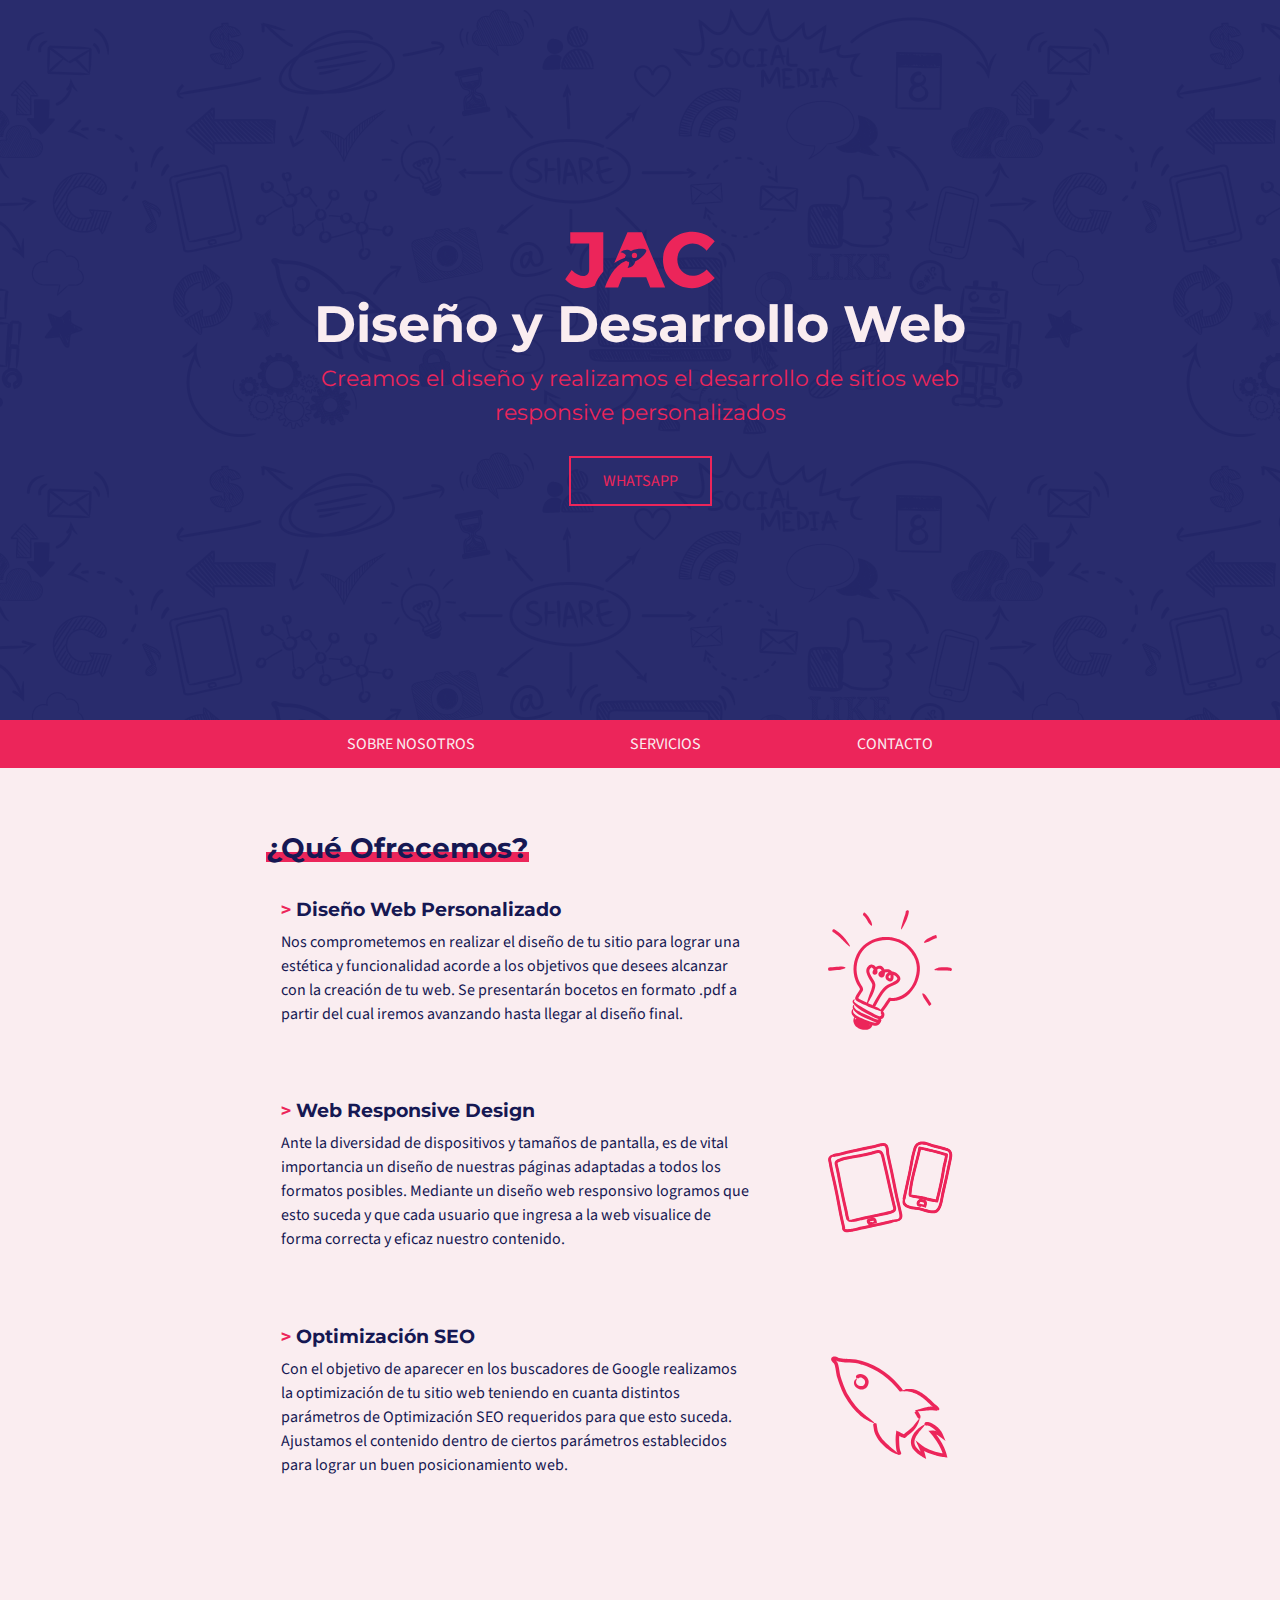
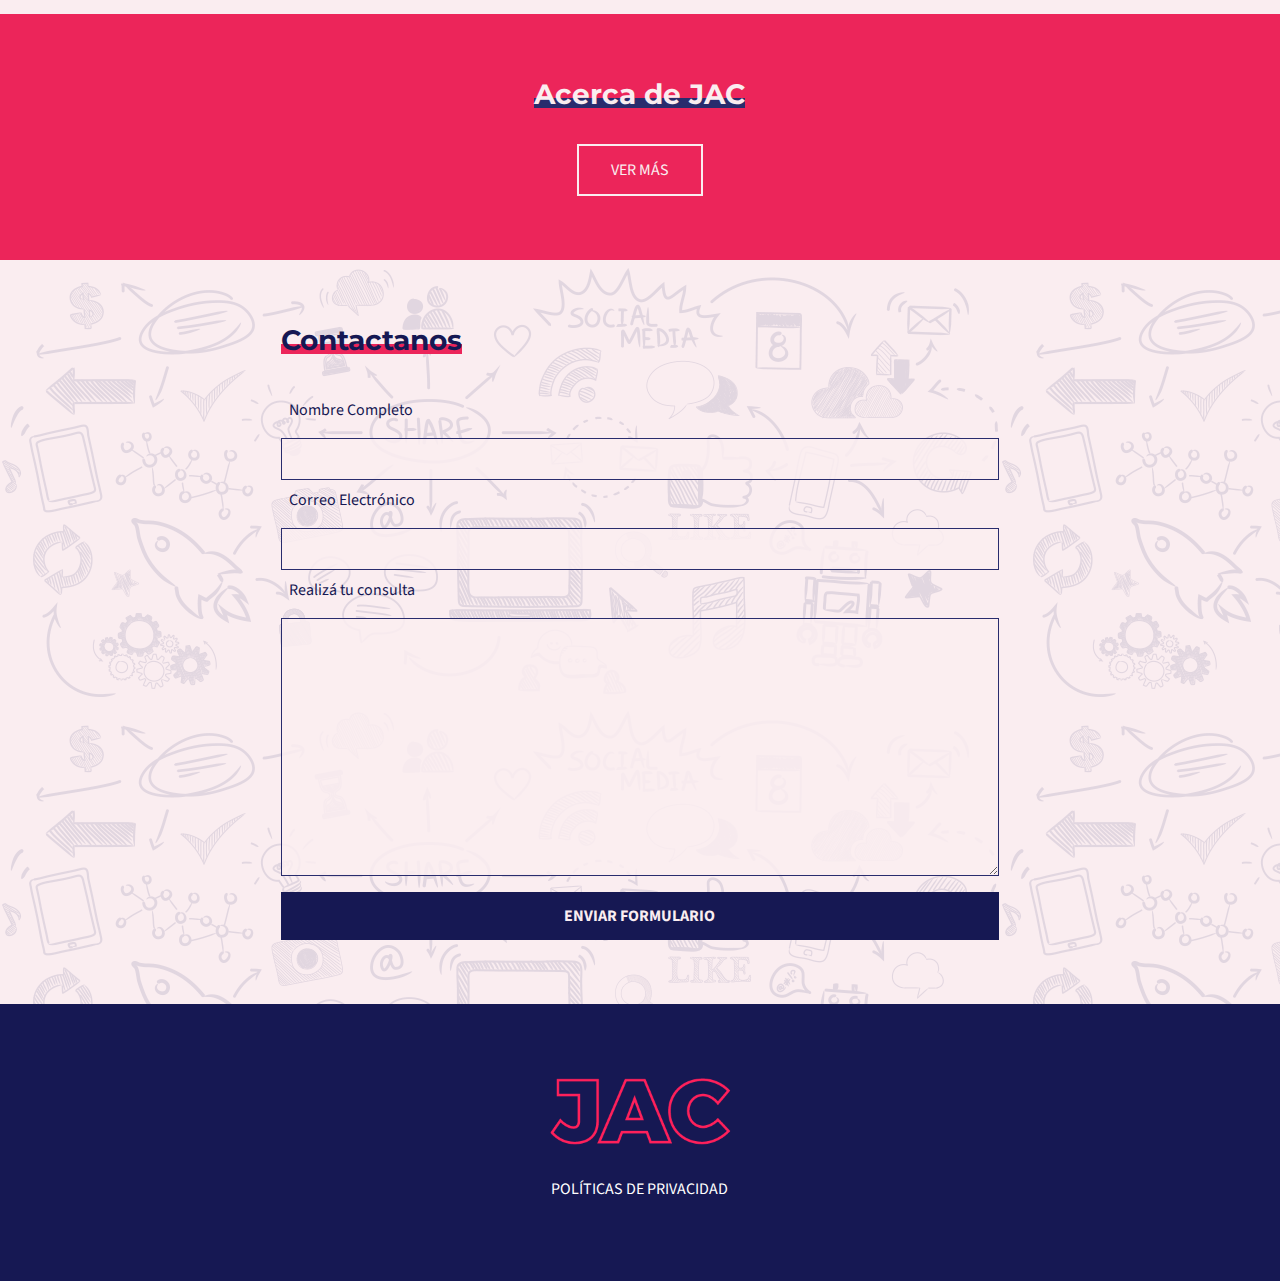
<file: index.html>
<!DOCTYPE html>
<html lang="es">
<head>
    <meta charset="UTF-8">
    <meta http-equiv="X-UA-Compatible" content="IE=edge">
    <meta name="viewport" content="width=h, initial-scale=1.0">
    <meta name="description" content="Diseño y Desarrollo Web">
    <meta name="keywords" content="WEB, DISEÑO, DISENO, DESARROLLO, SEO, RESPONSIVE, GRÁFICO, JAC, CRECIMIENTO">

    <!-- Open graph -->    
    <meta property="og:title" content="JAC Diseño y Web">
    <meta property="og:site_name" content="JAC Diseño y Web">
    <meta property="og:url" content="">
    <meta property="og:description" content="Diseño y Desarrollo de Sitios Web Responsive personalizados y con Optimización SEO.">
    <meta property="og:type" content="website">
    <meta property="og:image" content="https://jacdiseno.com/images/jac-logo-rojo.svg">
    <meta property="og:image:width" content="200px">
    <title>JAC Diseño y Web</title>

    <!-- Fuentes -->
    <link rel="preconnect" href="https://fonts.googleapis.com">
    <link rel="preconnect" href="https://fonts.gstatic.com" crossorigin>
    <link href="https://fonts.googleapis.com/css2?family=Montserrat:wght@300;400;700&family=Source+Sans+Pro&display=swap" rel="stylesheet">

    <!-- Bootstrap CSS -->
    <link rel="stylesheet" href="https://maxcdn.bootstrapcdn.com/bootstrap/4.0.0/css/bootstrap.min.css" integrity="sha384-Gn5384xqQ1aoWXA+058RXPxPg6fy4IWvTNh0E263XmFcJlSAwiGgFAW/dAiS6JXm" crossorigin="anonymous">

    <!-- Link de Estilos -->
    <link rel="stylesheet" href="css/main.css" type="text/css">

    <!-- Favicon -->
    <link rel="shortcut icon" type="image/x-icon" href="favicon-jacweb.png">

    <!-- Siempre poner link de estilos al final (porque se aplican en cascada) -->
</head>
<body>

    <!-- Bloque Header -->

    <header class="header">
        <div class="container header__content">
            <a class="header__logo" href="index.html"><img src="img/jacweb-logo.svg" alt="Logo JAC"></a>
            <h1 class="header__title">Diseño y Desarrollo Web</h1>
            <h2 class="header__subtitle">Creamos el diseño y realizamos el desarrollo de sitios web responsive personalizados</h2>
            <a class="header__button" href="https://api.whatsapp.com/send?phone=+5492284560435&text=Hola!%20Cuál%20es%20tu%20consulta?">WhatsApp</a>
        </div>    
    </header>
    <nav class="navbar">  
        <ul class="container navbar__list">
            <li class="navbar__item"><a href="nosotros.html">Sobre Nosotros</a></li>
            <li class="navbar__item"><a href="servicios.html">Servicios</a></li>
            <li class="navbar__item"><a href="contacto.html">Contacto</a></li>
        </ul>        
    </nav>

    <!-- Bloque Servicios -->

    <main class="servicios">
        <div class="container servicios__bloque">
            <div class="row justify-content-center justify-content-md-start">
                <h2 class="linea-fucsia">¿Qué Ofrecemos?</h2>
            </div>           
            <div class="servicios__content row">               
                    <div class="col-12 col-md-8 text-center text-md-left">
                        <h4><span class="fucsia">></span> Diseño Web Personalizado</h4>
                        <p>Nos comprometemos en realizar el diseño de tu sitio para lograr una estética y funcionalidad acorde a los objetivos que desees alcanzar con la creación de tu web. Se presentarán bocetos en formato .pdf a partir del cual iremos avanzando hasta llegar al diseño final.</p>
                    </div>
                    <div class="servicios__icon col-12 col-md-4">
                        <img class="icono-ejemplo" src="img/icono-diseno-personalizado.svg" alt="Ícono diseño web personalizado">
                    </div>                                                
            </div>
            <div class="servicios__content row">
                    <div class="col-12 col-md-8 text-center text-md-left">
                        <h4><span class="fucsia">></span> Web Responsive Design</h4>
                        <p>Ante la diversidad de dispositivos y tamaños de pantalla, es de vital importancia un diseño de nuestras páginas adaptadas a todos los formatos posibles. Mediante un diseño web responsivo logramos que esto suceda y que cada usuario que ingresa a la web visualice  de forma correcta y eficaz nuestro contenido.</p>
                    </div>
                    <div class="servicios__icon col-12 col-md-4">
                        <img class="icono-ejemplo" src="img/icono-diseno-responsive.svg" alt="Ícono diseño responsive">
                    </div>                                
            </div>
            <div class="servicios__content row">
                    <div class="col-12 col-md-8 text-center text-md-left">
                        <h4><span class="fucsia">></span> Optimización SEO</h4>
                        <p>Con el objetivo de aparecer en los buscadores de Google realizamos la optimización de tu sitio web teniendo en cuanta distintos parámetros de Optimización SEO requeridos para que esto suceda. Ajustamos el contenido dentro de ciertos parámetros establecidos para lograr un buen posicionamiento web.</p>
                    </div>
                    <div class="servicios__icon col-12 col-md-4">
                        <img class="icono-ejemplo" src="img/icono-optimizacion-seo.svg" alt="Ícono optimización seo">
                    </div>                                
            </div>
        </div>        
    </main>

    <!-- Bloque Ver Más -->

    <section class="mas">
        <div class="mas__content container">
            <h2 class="linea-azul">Acerca de JAC</h2>
            <a href="nosotros.html">Ver Más</a>
        </div>
    </section>
    
    <!-- Bloque Contacto -->
    
    <section class="contacto">
        <div class="contacto__content container">
            <h2 class="linea-fucsia">Contactanos</h2>
            <form class="contacto__form" action="">    
                    <label for="nombre_apellido">Nombre Completo</label>
                    <input type="text" name="nombre_apellido">
                    <!-- atributo for de etiqueta label debe ser igual al name o id -->
                    <label for="correo">Correo Electrónico</label>
                    <input type="email" name="correo">
                    <label for="mensaje">Realizá tu consulta</label>
                    <textarea name="mensaje" id="mensaje" cols="35" rows="10"></textarea>
                    <input class="contacto__btn" type="submit" value="Enviar Formulario"/>                    
            </form>
        </div>    
    </section>

    <!-- Footer -->

    <footer class="footer">
        <div class="footer__content container">
            <img src="img/logo.png" alt="logo footer">
            <a href="privacidad.html"><p>Políticas de Privacidad</p></a>
        </div>
    </footer>

    <!-- SCRIPTS: van por debajo del DOM (debajo de los elementos del body) cuando interfieren en su funcionamiento -->   
    <script src="https://code.jquery.com/jquery-3.2.1.slim.min.js" integrity="sha384-KJ3o2DKtIkvYIK3UENzmM7KCkRr/rE9/Qpg6aAZGJwFDMVNA/GpGFF93hXpG5KkN" crossorigin="anonymous"></script>
    <script src="https://cdnjs.cloudflare.com/ajax/libs/popper.js/1.12.9/umd/popper.min.js" integrity="sha384-ApNbgh9B+Y1QKtv3Rn7W3mgPxhU9K/ScQsAP7hUibX39j7fakFPskvXusvfa0b4Q" crossorigin="anonymous"></script>
    <script src="https://maxcdn.bootstrapcdn.com/bootstrap/4.0.0/js/bootstrap.min.js" integrity="sha384-JZR6Spejh4U02d8jOt6vLEHfe/JQGiRRSQQxSfFWpi1MquVdAyjUar5+76PVCmYl" crossorigin="anonymous"></script>
</body>
</html>
</file>
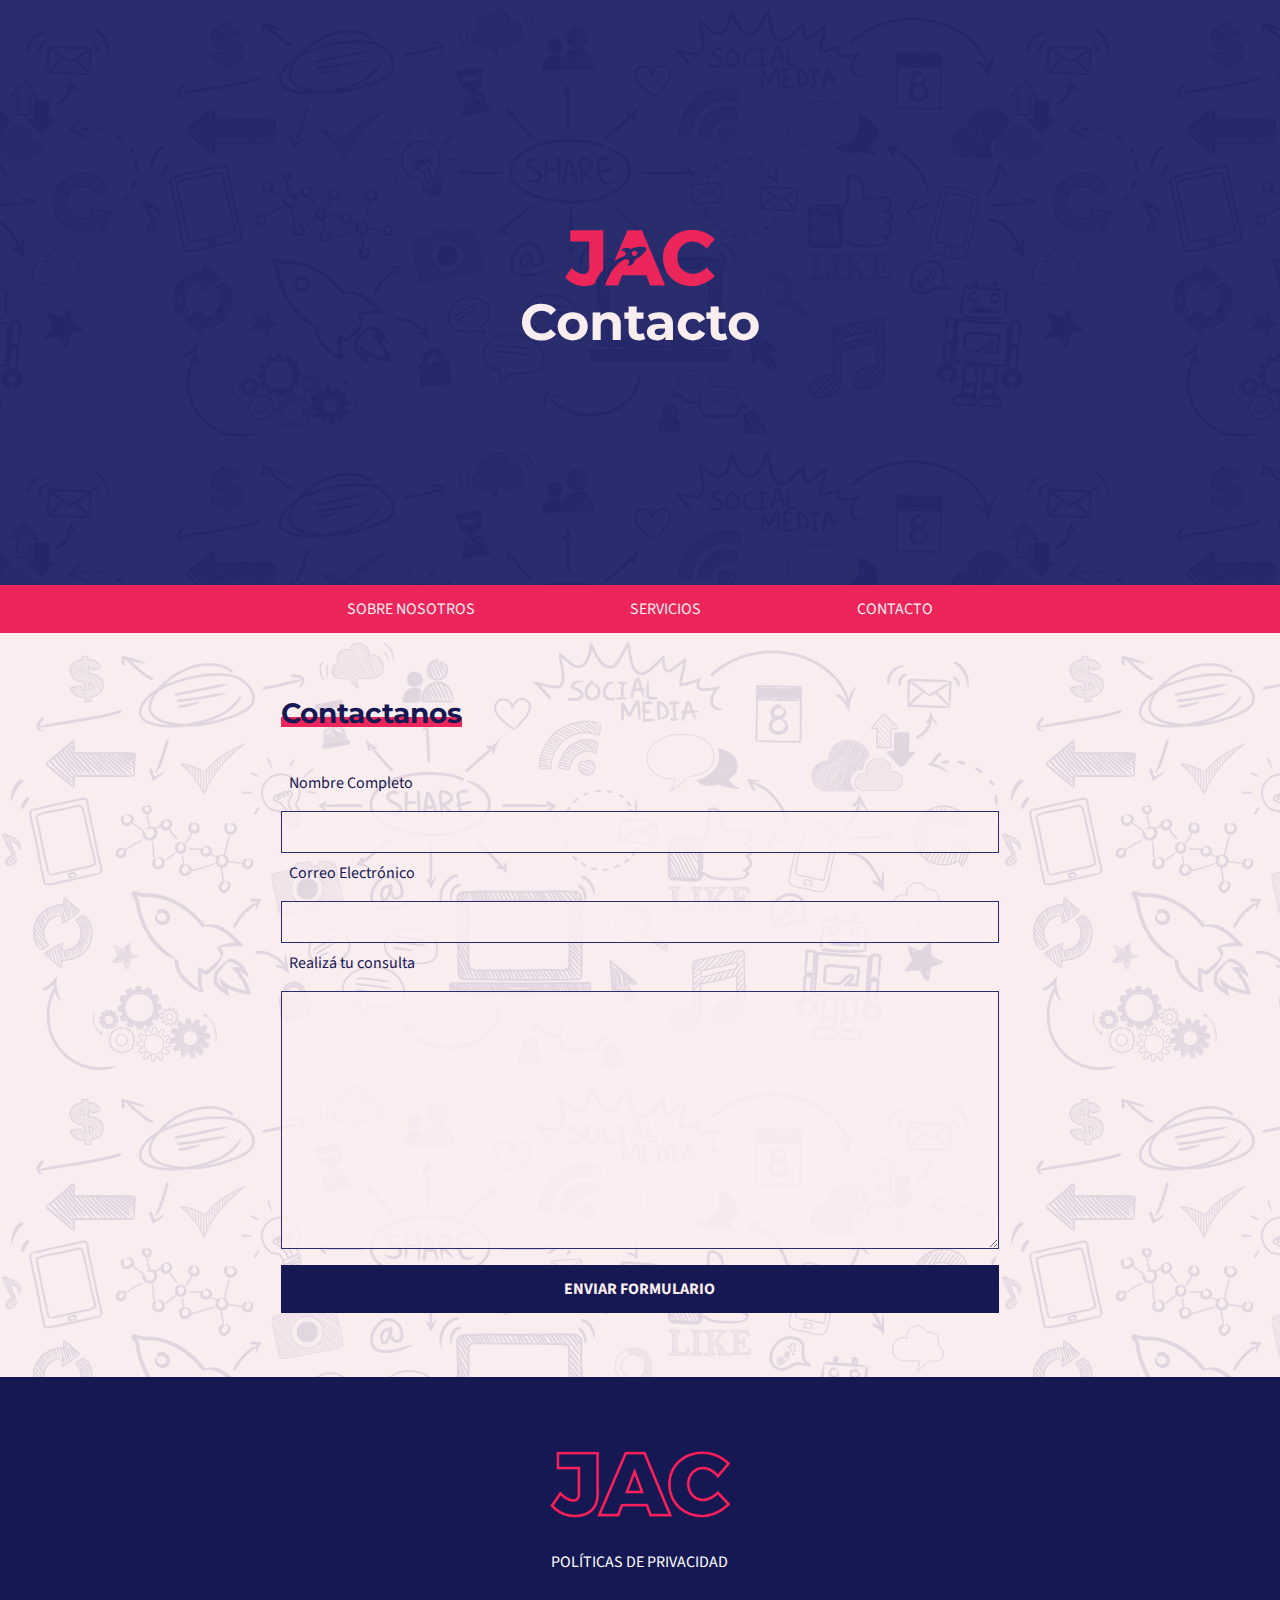
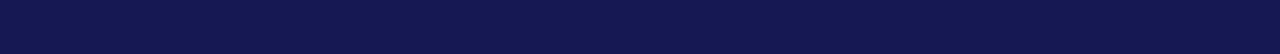
<file: contacto.html>
<!DOCTYPE html>
<html lang="es">
<head>
    <meta charset="UTF-8">
    <meta http-equiv="X-UA-Compatible" content="IE=edge">
    <meta name="viewport" content="width=h, initial-scale=1.0">
    <meta name="description" content="Diseño y Desarrollo Web">
    <meta name="keywords" content="WEB, DISEÑO, DISENO, DESARROLLO, SEO, RESPONSIVE, GRÁFICO, JAC, CRECIMIENTO">

    <!-- Open graph -->    
    <meta property="og:title" content="JAC Diseño y Web">
    <meta property="og:site_name" content="JAC Diseño y Web">
    <meta property="og:url" content="">
    <meta property="og:description" content="Diseño y Desarrollo de Sitios Web Responsive personalizados y con Optimización SEO.">
    <meta property="og:type" content="website">
    <meta property="og:image" content="https://jacdiseno.com/images/jac-logo-rojo.svg">
    <meta property="og:image:width" content="200px">
    <title>JAC Diseño y Web</title>

    <!-- Fuentes -->
    <link rel="preconnect" href="https://fonts.googleapis.com">
    <link rel="preconnect" href="https://fonts.gstatic.com" crossorigin>
    <link href="https://fonts.googleapis.com/css2?family=Montserrat:wght@300;400;700&family=Source+Sans+Pro&display=swap" rel="stylesheet">

    <!-- Bootstrap CSS -->
    <link rel="stylesheet" href="https://maxcdn.bootstrapcdn.com/bootstrap/4.0.0/css/bootstrap.min.css" integrity="sha384-Gn5384xqQ1aoWXA+058RXPxPg6fy4IWvTNh0E263XmFcJlSAwiGgFAW/dAiS6JXm" crossorigin="anonymous">

    <!-- Link de Estilos -->
    <link rel="stylesheet" href="css/main.css" type="text/css">

    <!-- Siempre poner link de estilos al final (porque se aplican en cascada) -->
</head>
<body>
    
    <!-- Inicio / Header -->

    <header class="header header--front">
        <div class="container header__content">
            <a class="header__logo" href="index.html"><img src="img/jacweb-logo.svg" alt="Logo JAC"></a>
            <h1 class="header__title">Contacto</h1>
        </div>
    </header>
    <nav class="navbar">  
        <ul class="container navbar__list">
            <li class="navbar__item"><a href="nosotros.html">Sobre Nosotros</a></li>
            <li class="navbar__item"><a href="servicios.html">Servicios</a></li>
            <li class="navbar__item"><a href="contacto.html">Contacto</a></li>
        </ul>        
    </nav>
   
    <!-- Bloque Contacto -->
    
    <section class="contacto">
        <div class="contacto__content container">
            <h2 class="linea-fucsia">Contactanos</h2>
            <form class="contacto__form" action="">    
                    <label for="nombre_apellido">Nombre Completo</label>
                    <input type="text" name="nombre_apellido">
                    <!-- atributo for de etiqueta label debe ser igual al name o id -->
                    <label for="correo">Correo Electrónico</label>
                    <input type="email" name="correo">
                    <label for="mensaje">Realizá tu consulta</label>
                    <textarea name="mensaje" id="mensaje" cols="35" rows="10"></textarea>
                    <input class="contacto__btn" type="submit" value="Enviar Formulario"/>                    
            </form>
        </div>    
    </section>

    <!-- Footer -->

    <footer class="footer">
        <div class="footer__content container">
            <img src="img/logo.png" alt="logo footer">
            <a href="privacidad.html"><p>Políticas de Privacidad</p></a>
        </div>
    </footer>

    <!-- SCRIPTS: van por debajo del DOM (debajo de los elementos del body) cuando interfieren en su funcionamiento -->   
    <script src="https://code.jquery.com/jquery-3.2.1.slim.min.js" integrity="sha384-KJ3o2DKtIkvYIK3UENzmM7KCkRr/rE9/Qpg6aAZGJwFDMVNA/GpGFF93hXpG5KkN" crossorigin="anonymous"></script>
    <script src="https://cdnjs.cloudflare.com/ajax/libs/popper.js/1.12.9/umd/popper.min.js" integrity="sha384-ApNbgh9B+Y1QKtv3Rn7W3mgPxhU9K/ScQsAP7hUibX39j7fakFPskvXusvfa0b4Q" crossorigin="anonymous"></script>
    <script src="https://maxcdn.bootstrapcdn.com/bootstrap/4.0.0/js/bootstrap.min.js" integrity="sha384-JZR6Spejh4U02d8jOt6vLEHfe/JQGiRRSQQxSfFWpi1MquVdAyjUar5+76PVCmYl" crossorigin="anonymous"></script>
</body>
</html>
</file>
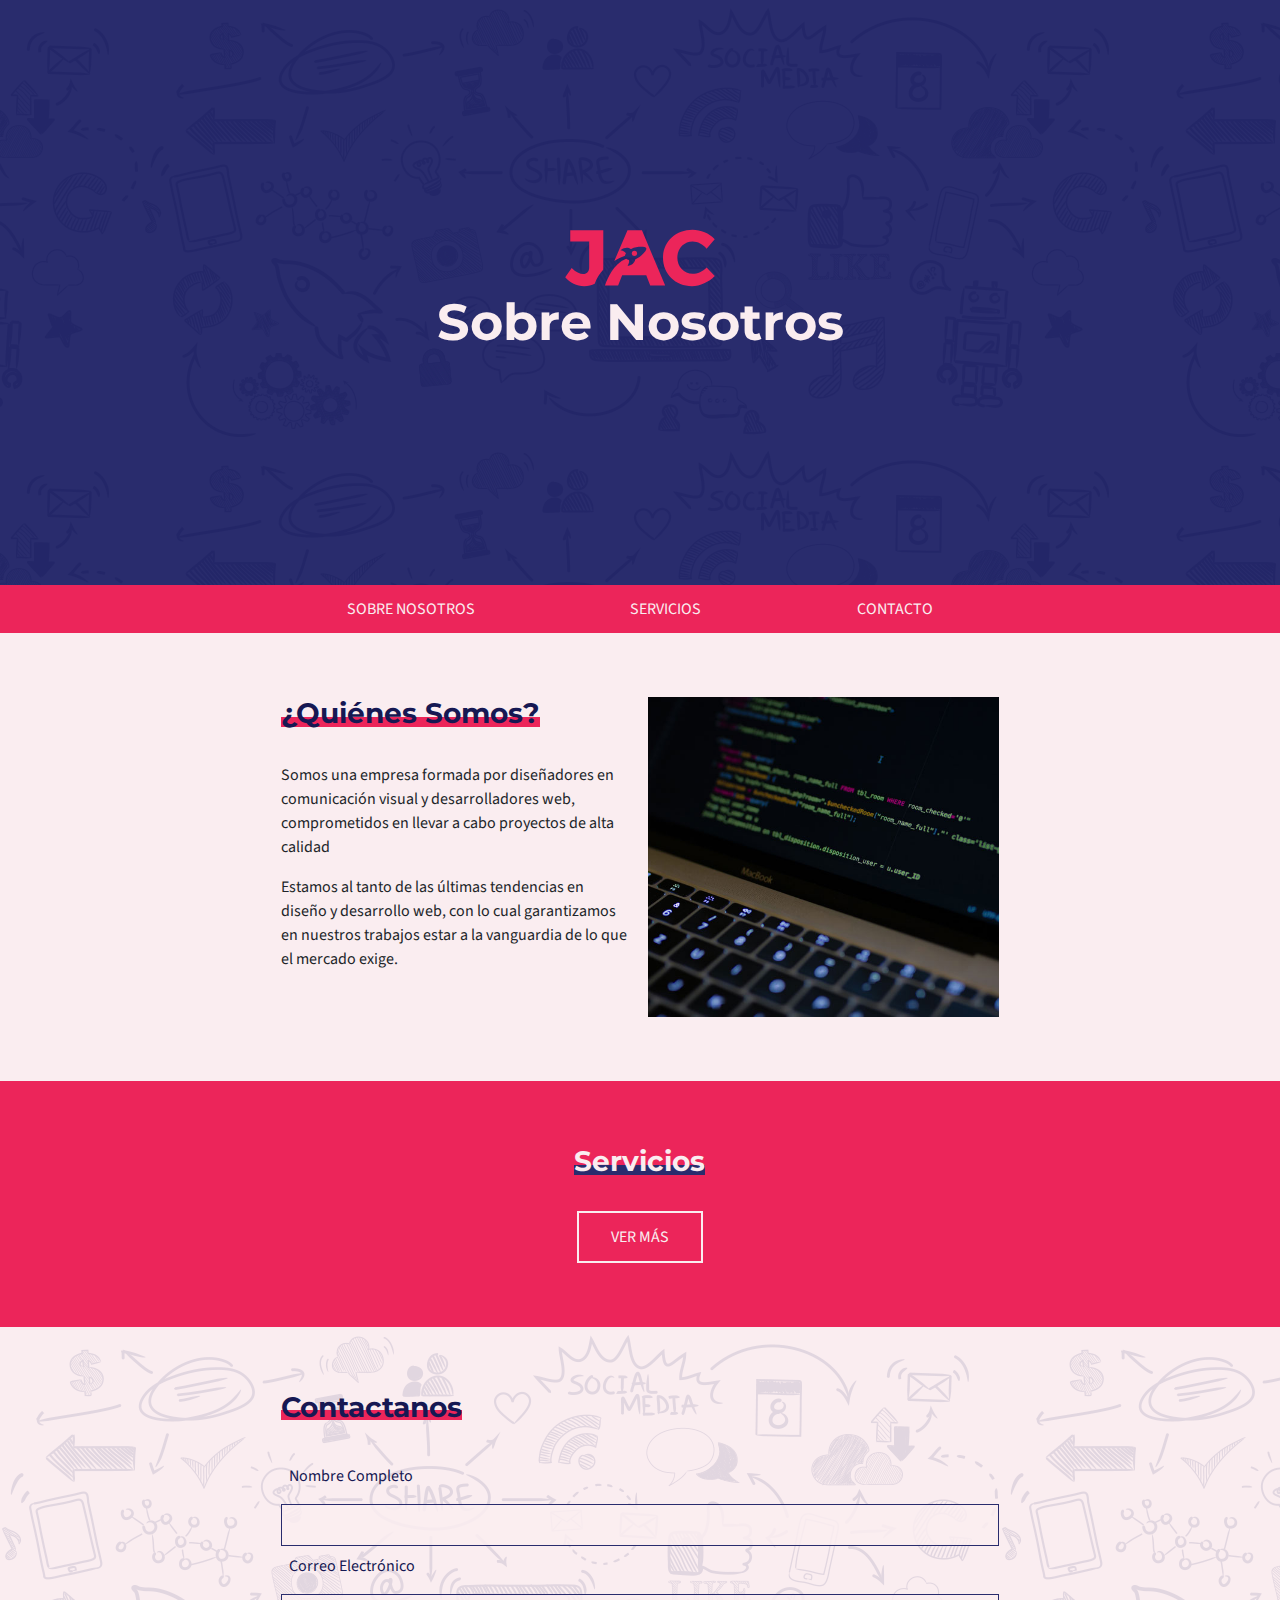
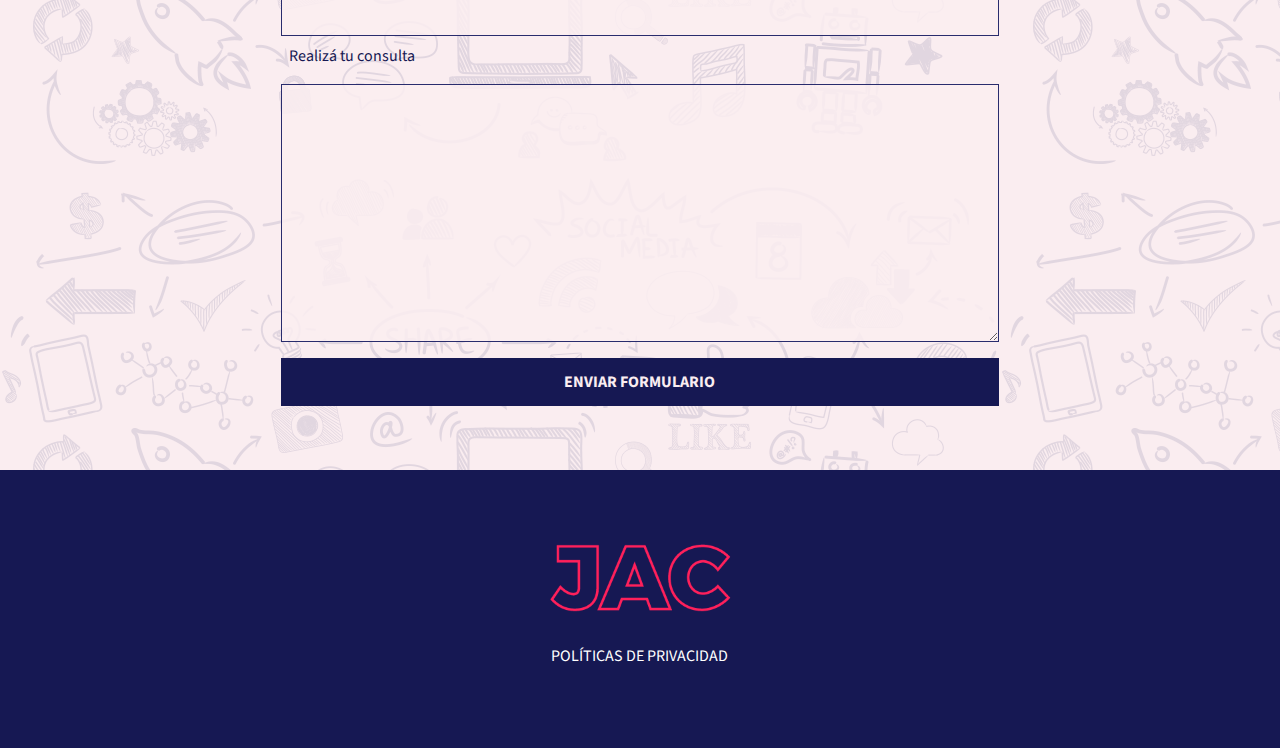
<file: nosotros.html>
<!DOCTYPE html>
<html lang="es">
<head>
    <meta charset="UTF-8">
    <meta http-equiv="X-UA-Compatible" content="IE=edge">
    <meta name="viewport" content="width=h, initial-scale=1.0">
    <meta name="description" content="Diseño y Desarrollo Web">
    <meta name="keywords" content="WEB, DISEÑO, DISENO, DESARROLLO, SEO, RESPONSIVE, GRÁFICO, JAC, CRECIMIENTO">

    <!-- Open graph -->    
    <meta property="og:title" content="JAC Diseño y Web">
    <meta property="og:site_name" content="JAC Diseño y Web">
    <meta property="og:url" content="">
    <meta property="og:description" content="Diseño y Desarrollo de Sitios Web Responsive personalizados y con Optimización SEO.">
    <meta property="og:type" content="website">
    <meta property="og:image" content="https://jacdiseno.com/images/jac-logo-rojo.svg">
    <meta property="og:image:width" content="200px">
    <title>JAC Diseño y Web</title>

    <!-- Fuentes -->
    <link rel="preconnect" href="https://fonts.googleapis.com">
    <link rel="preconnect" href="https://fonts.gstatic.com" crossorigin>
    <link href="https://fonts.googleapis.com/css2?family=Montserrat:wght@300;400;700&family=Source+Sans+Pro&display=swap" rel="stylesheet">

    <!-- Bootstrap CSS -->
    <link rel="stylesheet" href="https://maxcdn.bootstrapcdn.com/bootstrap/4.0.0/css/bootstrap.min.css" integrity="sha384-Gn5384xqQ1aoWXA+058RXPxPg6fy4IWvTNh0E263XmFcJlSAwiGgFAW/dAiS6JXm" crossorigin="anonymous">

    <!-- Link de Estilos -->
    <link rel="stylesheet" href="css/main.css" type="text/css">

    <!-- Siempre poner link de estilos al final (porque se aplican en cascada) -->
</head>
<body>
    
    <!-- Inicio / Header -->

    <header class="header header--front">
        <div class="container header__content">
            <a class="header__logo" href="index.html"><img src="img/jacweb-logo.svg" alt="Logo JAC"></a>
            <h1 class="header__title">Sobre Nosotros</h1>
        </div>
    </header>
    <nav class="navbar">  
        <ul class="container navbar__list">
            <li class="navbar__item"><a href="nosotros.html">Sobre Nosotros</a></li>
            <li class="navbar__item"><a href="servicios.html">Servicios</a></li>
            <li class="navbar__item"><a href="contacto.html">Contacto</a></li>
        </ul>        
    </nav>

    <!-- Sobre Nosotros  -->

    <section class="nosotros">
        <div class="nosotros__content container">
            <div class="nosotros__text">
                <h2 class="linea-fucsia">¿Quiénes Somos?</h2>
                <p>Somos una empresa formada por diseñadores en comunicación visual y desarrolladores web, comprometidos en llevar a cabo proyectos de alta calidad</p>
                <p>Estamos al tanto de las últimas tendencias en diseño y desarrollo web, con lo cual garantizamos en nuestros trabajos estar a la vanguardia de lo que el mercado exige.</p>
            </div>
            <div class="nosotros__img">
                <img src="img/img-nosotros.jpg" alt="Imagen Nosotros">
            </div>           
        </div>        
    </section>
    
    <!-- Bloque Ver Más -->

    <section class="mas">
        <div class="mas__content container">
            <h2 class="linea-azul">Servicios</h2>
            <a href="servicios.html">Ver Más</a>
        </div>
    </section>

    <!-- Bloque Contacto -->
    
    <section class="contacto">
        <div class="contacto__content container">
            <h2 class="linea-fucsia">Contactanos</h2>
            <form class="contacto__form" action="">    
                    <label for="nombre_apellido">Nombre Completo</label>
                    <input type="text" name="nombre_apellido">
                    <!-- atributo for de etiqueta label debe ser igual al name o id -->
                    <label for="correo">Correo Electrónico</label>
                    <input type="email" name="correo">
                    <label for="mensaje">Realizá tu consulta</label>
                    <textarea name="mensaje" id="mensaje" cols="35" rows="10"></textarea>
                    <input class="contacto__btn" type="submit" value="Enviar Formulario"/>                    
            </form>
        </div>    
    </section>

    <!-- Footer -->

    <footer class="footer">
        <div class="footer__content container">
            <img src="img/logo.png" alt="logo footer">
            <a href="privacidad.html"><p>Políticas de Privacidad</p></a>
        </div>
    </footer>

    <!-- SCRIPTS: van por debajo del DOM (debajo de los elementos del body) cuando interfieren en su funcionamiento -->   
    <script src="https://code.jquery.com/jquery-3.2.1.slim.min.js" integrity="sha384-KJ3o2DKtIkvYIK3UENzmM7KCkRr/rE9/Qpg6aAZGJwFDMVNA/GpGFF93hXpG5KkN" crossorigin="anonymous"></script>
    <script src="https://cdnjs.cloudflare.com/ajax/libs/popper.js/1.12.9/umd/popper.min.js" integrity="sha384-ApNbgh9B+Y1QKtv3Rn7W3mgPxhU9K/ScQsAP7hUibX39j7fakFPskvXusvfa0b4Q" crossorigin="anonymous"></script>
    <script src="https://maxcdn.bootstrapcdn.com/bootstrap/4.0.0/js/bootstrap.min.js" integrity="sha384-JZR6Spejh4U02d8jOt6vLEHfe/JQGiRRSQQxSfFWpi1MquVdAyjUar5+76PVCmYl" crossorigin="anonymous"></script>
</body>
</html>
</file>
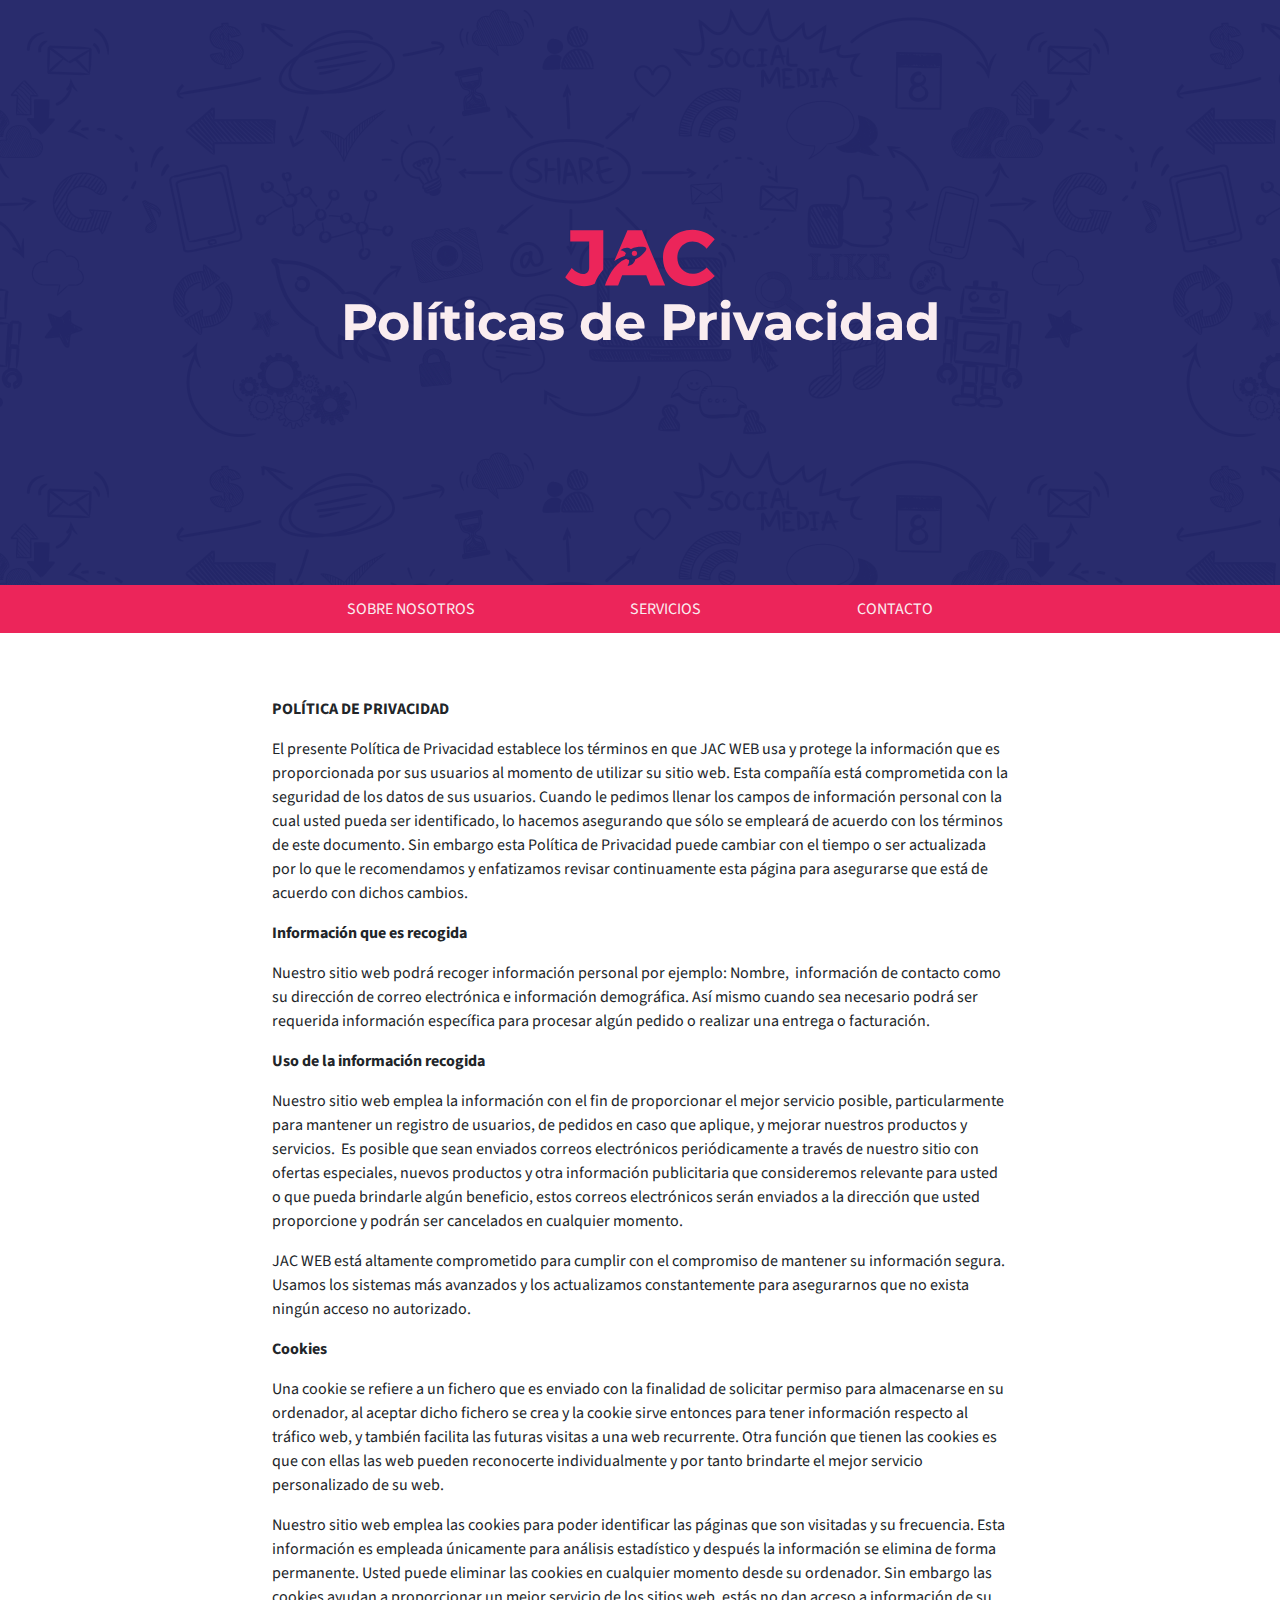
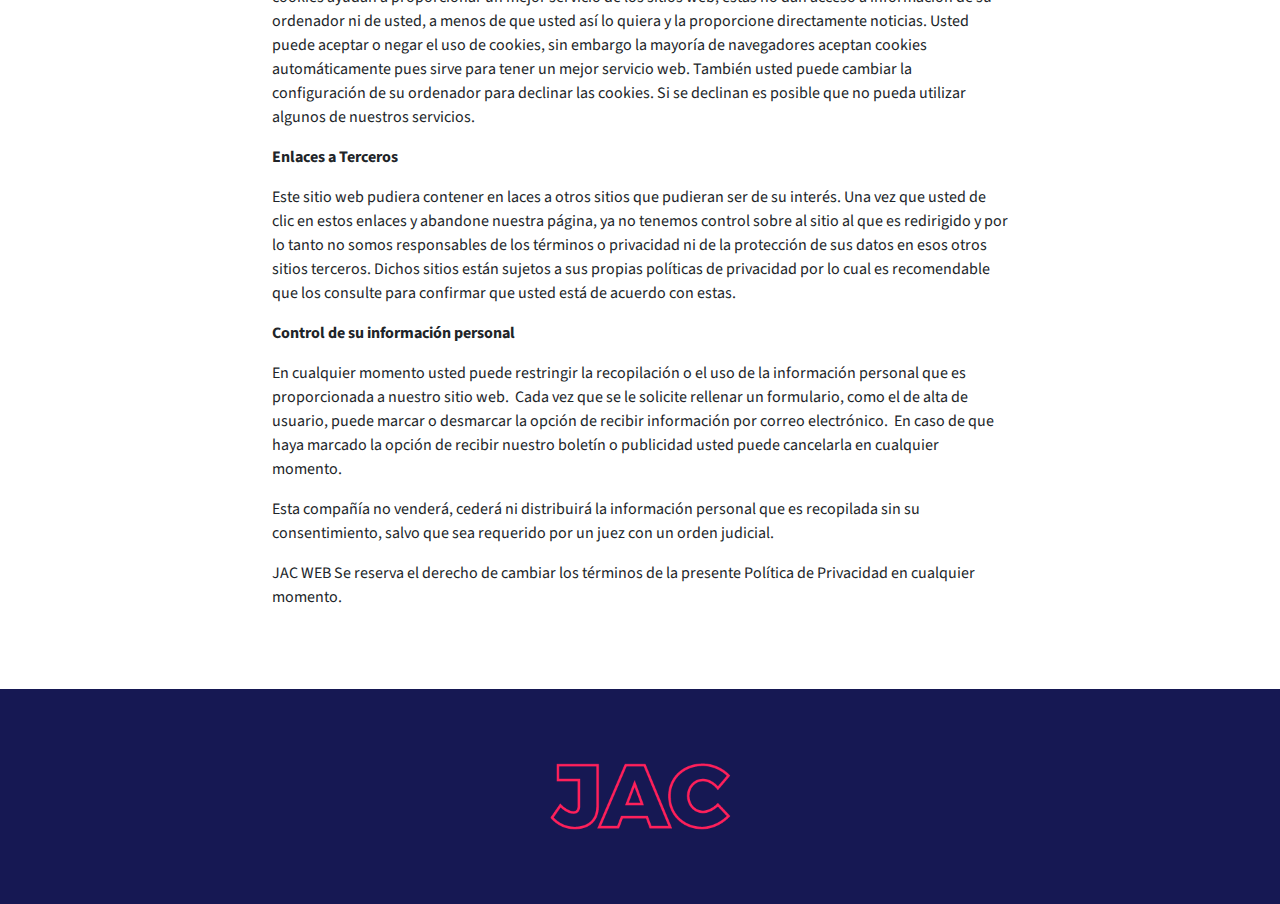
<file: privacidad.html>
<!DOCTYPE html>
<html lang="es">
<head>
    <meta charset="UTF-8">
    <meta http-equiv="X-UA-Compatible" content="IE=edge">
    <meta name="viewport" content="width=h, initial-scale=1.0">
    <meta name="description" content="Diseño y Desarrollo Web">
    <meta name="keywords" content="WEB, DISEÑO, DISENO, DESARROLLO, SEO, RESPONSIVE, GRÁFICO, JAC, CRECIMIENTO">

    <!-- Open graph -->    
    <meta property="og:title" content="JAC Diseño y Web">
    <meta property="og:site_name" content="JAC Diseño y Web">
    <meta property="og:url" content="">
    <meta property="og:description" content="Diseño y Desarrollo de Sitios Web Responsive personalizados y con Optimización SEO.">
    <meta property="og:type" content="website">
    <meta property="og:image" content="https://jacdiseno.com/images/jac-logo-rojo.svg">
    <meta property="og:image:width" content="200px">
    <title>JAC Diseño y Web</title>

    <!-- Fuentes -->
    <link rel="preconnect" href="https://fonts.googleapis.com">
    <link rel="preconnect" href="https://fonts.gstatic.com" crossorigin>
    <link href="https://fonts.googleapis.com/css2?family=Montserrat:wght@300;400;700&family=Source+Sans+Pro&display=swap" rel="stylesheet">

    <!-- Bootstrap CSS -->
    <link rel="stylesheet" href="https://maxcdn.bootstrapcdn.com/bootstrap/4.0.0/css/bootstrap.min.css" integrity="sha384-Gn5384xqQ1aoWXA+058RXPxPg6fy4IWvTNh0E263XmFcJlSAwiGgFAW/dAiS6JXm" crossorigin="anonymous">

    <!-- Link de Estilos -->
    <link rel="stylesheet" href="css/main.css" type="text/css">

    <!-- Siempre poner link de estilos al final (porque se aplican en cascada) -->
</head>
<body>

    <!-- Bloque Header -->

    <header class="header header--front">
        <div class="container header__content">
            <a class="header__logo" href="index.html"><img src="img/jacweb-logo.svg" alt="Logo JAC"></a>
            <h1 class="header__title">Políticas de Privacidad</h1>
        </div>
    </header>
    <nav class="navbar">  
        <ul class="container navbar__list">
            <li class="navbar__item"><a href="nosotros.html">Sobre Nosotros</a></li>
            <li class="navbar__item"><a href="servicios.html">Servicios</a></li>
            <li class="navbar__item"><a href="contacto.html">Contacto</a></li>
        </ul>        
    </nav>

    <!-- Bloque Privacidad -->

    <main class="privacidad container">
        <p><strong>POLÍTICA DE PRIVACIDAD</strong></p><p>El presente Política de Privacidad establece los términos en que JAC WEB usa y protege la información que es proporcionada por sus usuarios al momento de utilizar su sitio web. Esta compañía está comprometida con la seguridad de los datos de sus usuarios. Cuando le pedimos llenar los campos de información personal con la cual usted pueda ser identificado, lo hacemos asegurando que sólo se empleará de acuerdo con los términos de este documento. Sin embargo esta Política de Privacidad puede cambiar con el tiempo o ser actualizada por lo que le recomendamos y enfatizamos revisar continuamente esta página para asegurarse que está de acuerdo con dichos cambios.</p><p><strong>Información que es recogida</strong></p><p>Nuestro sitio web podrá recoger información personal por ejemplo: Nombre,&nbsp; información de contacto como&nbsp; su dirección de correo electrónica e información demográfica. Así mismo cuando sea necesario podrá ser requerida información específica para procesar algún pedido o realizar una entrega o facturación.</p><p><strong>Uso de la información recogida</strong></p><p>Nuestro sitio web emplea la información con el fin de proporcionar el mejor servicio posible, particularmente para mantener un registro de usuarios, de pedidos en caso que aplique, y mejorar nuestros productos y servicios. &nbsp;Es posible que sean enviados correos electrónicos periódicamente a través de nuestro sitio con ofertas especiales, nuevos productos y otra información publicitaria que consideremos relevante para usted o que pueda brindarle algún beneficio, estos correos electrónicos serán enviados a la dirección que usted proporcione y podrán ser cancelados en cualquier momento.</p><p>JAC WEB está altamente comprometido para cumplir con el compromiso de mantener su información segura. Usamos los sistemas más avanzados y los actualizamos constantemente para asegurarnos que no exista ningún acceso no autorizado.</p><p><strong>Cookies</strong></p><p>Una cookie se refiere a un fichero que es enviado con la finalidad de solicitar permiso para almacenarse en su ordenador, al aceptar dicho fichero se crea y la cookie sirve entonces para tener información respecto al tráfico web, y también facilita las futuras visitas a una web recurrente. Otra función que tienen las cookies es que con ellas las web pueden reconocerte individualmente y por tanto brindarte el mejor servicio personalizado de su web.</p><p>Nuestro sitio web emplea las cookies para poder identificar las páginas que son visitadas y su frecuencia. Esta información es empleada únicamente para análisis estadístico y después la información se elimina de forma permanente. Usted puede eliminar las cookies en cualquier momento desde su ordenador. Sin embargo las cookies ayudan a proporcionar un mejor servicio de los sitios web, estás no dan acceso a información de su ordenador ni de usted, a menos de que usted así lo quiera y la proporcione directamente noticias. Usted puede aceptar o negar el uso de cookies, sin embargo la mayoría de navegadores aceptan cookies automáticamente pues sirve para tener un mejor servicio web. También usted puede cambiar la configuración de su ordenador para declinar las cookies. Si se declinan es posible que no pueda utilizar algunos de nuestros servicios.</p><p><strong>Enlaces a Terceros</strong></p><p>Este sitio web pudiera contener en laces a otros sitios que pudieran ser de su interés. Una vez que usted de clic en estos enlaces y abandone nuestra página, ya no tenemos control sobre al sitio al que es redirigido y por lo tanto no somos responsables de los términos o privacidad ni de la protección de sus datos en esos otros sitios terceros. Dichos sitios están sujetos a sus propias políticas de privacidad por lo cual es recomendable que los consulte para confirmar que usted está de acuerdo con estas.</p><p><strong>Control de su información personal</strong></p><p>En cualquier momento usted puede restringir la recopilación o el uso de la información personal que es proporcionada a nuestro sitio web.&nbsp; Cada vez que se le solicite rellenar un formulario, como el de alta de usuario, puede marcar o desmarcar la opción de recibir información por correo electrónico. &nbsp;En caso de que haya marcado la opción de recibir nuestro boletín o publicidad usted puede cancelarla en cualquier momento.</p><p>Esta compañía no venderá, cederá ni distribuirá la información personal que es recopilada sin su consentimiento, salvo que sea requerido por un juez con un orden judicial.</p><p>JAC WEB Se reserva el derecho de cambiar los términos de la presente Política de Privacidad en cualquier momento.</p>
    </main>

    <!-- Footer -->

    <footer class="footer">
        <div class="footer__content container">
            <img src="img/logo.png" alt="logo footer">
        </div>
    </footer>

    <!-- SCRIPTS: van por debajo del DOM (debajo de los elementos del body) cuando interfieren en su funcionamiento -->   
    <script src="https://code.jquery.com/jquery-3.2.1.slim.min.js" integrity="sha384-KJ3o2DKtIkvYIK3UENzmM7KCkRr/rE9/Qpg6aAZGJwFDMVNA/GpGFF93hXpG5KkN" crossorigin="anonymous"></script>
    <script src="https://cdnjs.cloudflare.com/ajax/libs/popper.js/1.12.9/umd/popper.min.js" integrity="sha384-ApNbgh9B+Y1QKtv3Rn7W3mgPxhU9K/ScQsAP7hUibX39j7fakFPskvXusvfa0b4Q" crossorigin="anonymous"></script>
    <script src="https://maxcdn.bootstrapcdn.com/bootstrap/4.0.0/js/bootstrap.min.js" integrity="sha384-JZR6Spejh4U02d8jOt6vLEHfe/JQGiRRSQQxSfFWpi1MquVdAyjUar5+76PVCmYl" crossorigin="anonymous"></script>
</body>
</html>
</file>
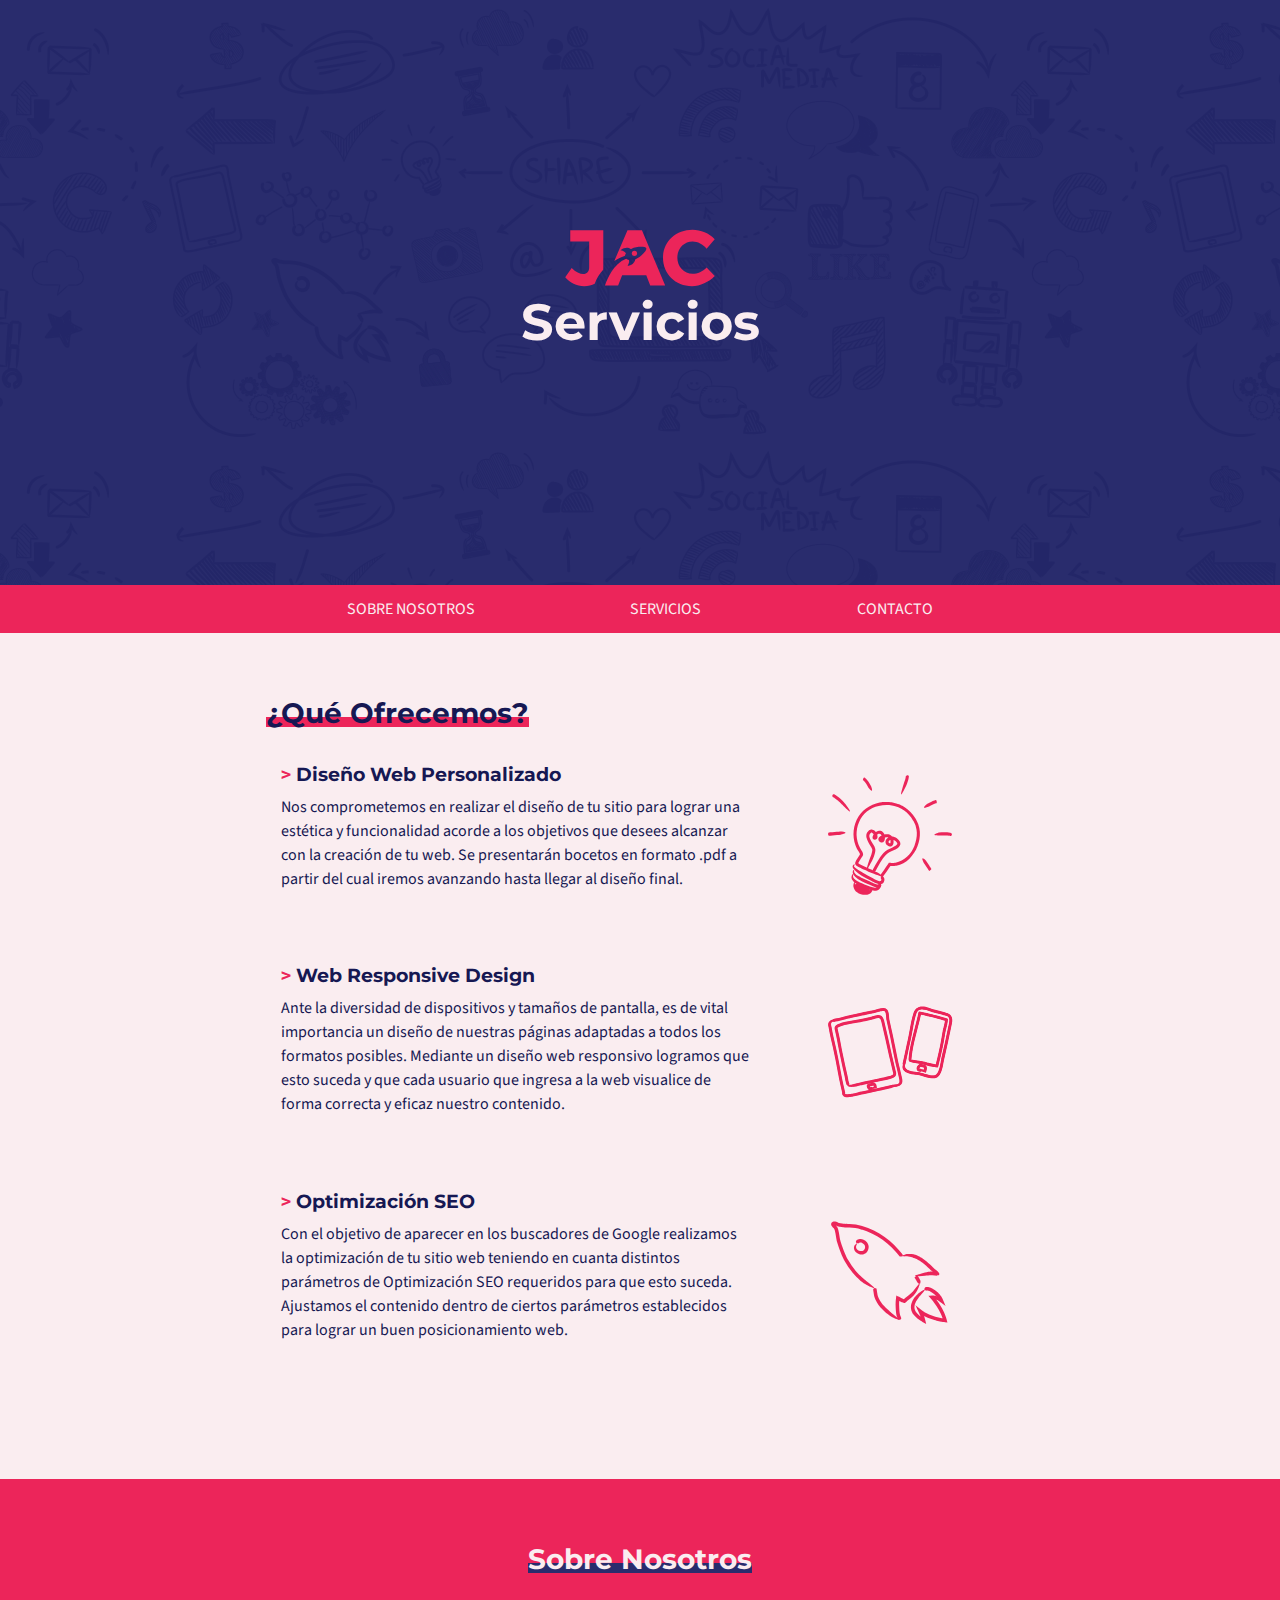
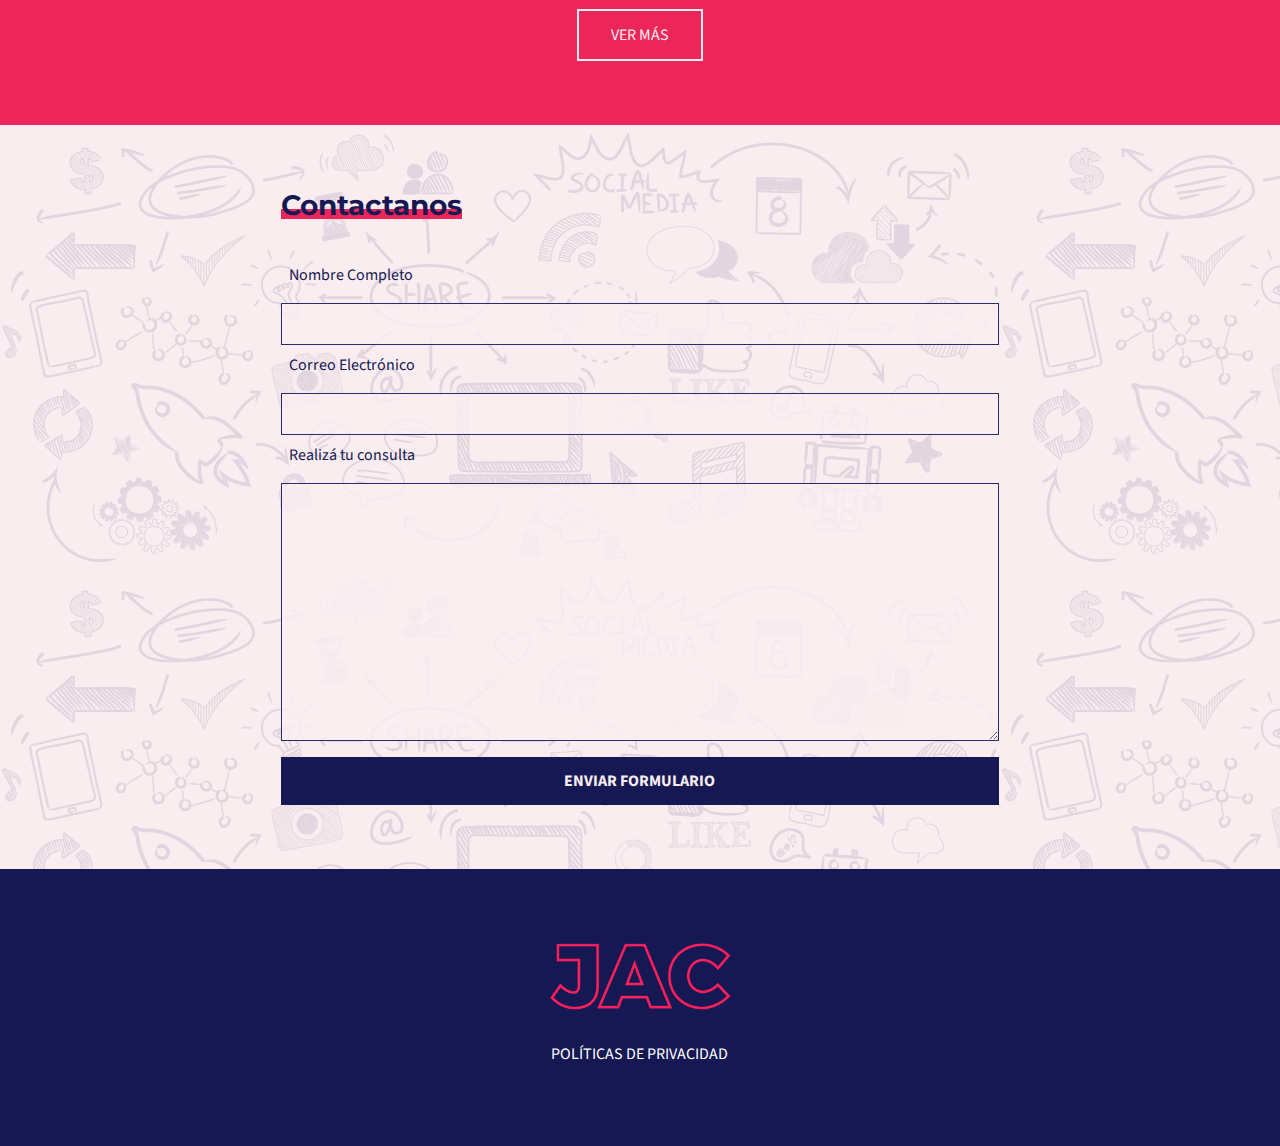
<file: servicios.html>
<!DOCTYPE html>
<html lang="es">
<head>
    <meta charset="UTF-8">
    <meta http-equiv="X-UA-Compatible" content="IE=edge">
    <meta name="viewport" content="width=h, initial-scale=1.0">
    <meta name="description" content="Diseño y Desarrollo Web">
    <meta name="keywords" content="WEB, DISEÑO, DISENO, DESARROLLO, SEO, RESPONSIVE, GRÁFICO, JAC, CRECIMIENTO">

    <!-- Open graph -->    
    <meta property="og:title" content="JAC Diseño y Web">
    <meta property="og:site_name" content="JAC Diseño y Web">
    <meta property="og:url" content="">
    <meta property="og:description" content="Diseño y Desarrollo de Sitios Web Responsive personalizados y con Optimización SEO.">
    <meta property="og:type" content="website">
    <meta property="og:image" content="https://jacdiseno.com/images/jac-logo-rojo.svg">
    <meta property="og:image:width" content="200px">
    <title>JAC Diseño y Web</title>

    <!-- Fuentes -->
    <link rel="preconnect" href="https://fonts.googleapis.com">
    <link rel="preconnect" href="https://fonts.gstatic.com" crossorigin>
    <link href="https://fonts.googleapis.com/css2?family=Montserrat:wght@300;400;700&family=Source+Sans+Pro&display=swap" rel="stylesheet">

    <!-- Bootstrap CSS -->
    <link rel="stylesheet" href="https://maxcdn.bootstrapcdn.com/bootstrap/4.0.0/css/bootstrap.min.css" integrity="sha384-Gn5384xqQ1aoWXA+058RXPxPg6fy4IWvTNh0E263XmFcJlSAwiGgFAW/dAiS6JXm" crossorigin="anonymous">

    <!-- Link de Estilos -->
    <link rel="stylesheet" href="css/main.css" type="text/css">

    <!-- Siempre poner link de estilos al final (porque se aplican en cascada) -->
</head>
<body>
    
    <!-- Inicio / Header -->

    <header class="header header--front">
        <div class="container header__content">
            <a class="header__logo" href="index.html"><img src="img/jacweb-logo.svg" alt="Logo JAC"></a>
            <h1 class="header__title">Servicios</h1>
        </div>
    </header>
    <nav class="navbar">  
        <ul class="container navbar__list">
            <li class="navbar__item"><a href="nosotros.html">Sobre Nosotros</a></li>
            <li class="navbar__item"><a href="servicios.html">Servicios</a></li>
            <li class="navbar__item"><a href="contacto.html">Contacto</a></li>
        </ul>        
    </nav>

    <!-- Bloque Servicios -->

    <main class="servicios">
        <div class="container servicios__bloque">
            <div class="row justify-content-center justify-content-md-start">
                <h2 class="linea-fucsia">¿Qué Ofrecemos?</h2>
            </div>           
            <div class="servicios__content row">               
                <div class="col-12 col-md-8 text-center text-md-left">
                    <h4><span class="fucsia">></span> Diseño Web Personalizado</h4>
                    <p>Nos comprometemos en realizar el diseño de tu sitio para lograr una estética y funcionalidad acorde a los objetivos que desees alcanzar con la creación de tu web. Se presentarán bocetos en formato .pdf a partir del cual iremos avanzando hasta llegar al diseño final.</p>
                </div>
                <div class="servicios__icon col-12 col-md-4">
                    <img class="icono-ejemplo" src="img/icono-diseno-personalizado.svg" alt="Ícono diseño web personalizado">
                </div>                                                
            </div>
            <div class="servicios__content row">
                <div class="col-12 col-md-8 text-center text-md-left">
                    <h4><span class="fucsia">></span> Web Responsive Design</h4>
                    <p>Ante la diversidad de dispositivos y tamaños de pantalla, es de vital importancia un diseño de nuestras páginas adaptadas a todos los formatos posibles. Mediante un diseño web responsivo logramos que esto suceda y que cada usuario que ingresa a la web visualice  de forma correcta y eficaz nuestro contenido.</p>
                </div>
                <div class="servicios__icon col-12 col-md-4">
                    <img class="icono-ejemplo" src="img/icono-diseno-responsive.svg" alt="Ícono diseño responsive">
                </div>                                
        </div>
        <div class="servicios__content row">
                <div class="col-12 col-md-8 text-center text-md-left">
                    <h4><span class="fucsia">></span> Optimización SEO</h4>
                    <p>Con el objetivo de aparecer en los buscadores de Google realizamos la optimización de tu sitio web teniendo en cuanta distintos parámetros de Optimización SEO requeridos para que esto suceda. Ajustamos el contenido dentro de ciertos parámetros establecidos para lograr un buen posicionamiento web.</p>
                </div>
                <div class="servicios__icon col-12 col-md-4">
                    <img class="icono-ejemplo" src="img/icono-optimizacion-seo.svg" alt="Ícono optimización seo">
                </div>                                
        </div>
        </div>        
    </main>

    <!-- Bloque Ver Más -->

    <section class="mas">
        <div class="mas__content container">
            <h2 class="linea-azul">Sobre Nosotros</h2>
            <a href="nosotros.html">Ver Más</a>
        </div>
    </section>

    <!-- Bloque Contacto -->
    
    <section class="contacto">
        <div class="contacto__content container">
            <h2 class="linea-fucsia">Contactanos</h2>
            <form class="contacto__form" action="">    
                    <label for="nombre_apellido">Nombre Completo</label>
                    <input type="text" name="nombre_apellido">
                    <!-- atributo for de etiqueta label debe ser igual al name o id -->
                    <label for="correo">Correo Electrónico</label>
                    <input type="email" name="correo">
                    <label for="mensaje">Realizá tu consulta</label>
                    <textarea name="mensaje" id="mensaje" cols="35" rows="10"></textarea>
                    <input class="contacto__btn" type="submit" value="Enviar Formulario"/>                    
            </form>
        </div>    
    </section>

    <!-- Footer -->

    <footer class="footer">
        <div class="footer__content container">
            <img src="img/logo.png" alt="logo footer">
            <a href="privacidad.html"><p>Políticas de Privacidad</p></a>
        </div>
    </footer>

    <!-- SCRIPTS: van por debajo del DOM (debajo de los elementos del body) cuando interfieren en su funcionamiento -->   
    <script src="https://code.jquery.com/jquery-3.2.1.slim.min.js" integrity="sha384-KJ3o2DKtIkvYIK3UENzmM7KCkRr/rE9/Qpg6aAZGJwFDMVNA/GpGFF93hXpG5KkN" crossorigin="anonymous"></script>
    <script src="https://cdnjs.cloudflare.com/ajax/libs/popper.js/1.12.9/umd/popper.min.js" integrity="sha384-ApNbgh9B+Y1QKtv3Rn7W3mgPxhU9K/ScQsAP7hUibX39j7fakFPskvXusvfa0b4Q" crossorigin="anonymous"></script>
    <script src="https://maxcdn.bootstrapcdn.com/bootstrap/4.0.0/js/bootstrap.min.js" integrity="sha384-JZR6Spejh4U02d8jOt6vLEHfe/JQGiRRSQQxSfFWpi1MquVdAyjUar5+76PVCmYl" crossorigin="anonymous"></script>
</body>
</html>
</file>
<file: css/main.css>
@charset "UTF-8";
/* Reset */
* {
  margin: 0;
  padding: 0;
  -webkit-box-sizing: border-box;
          box-sizing: border-box;
}

/* Globales */
* {
  font-family: 'Source Sans Pro', sans-serif;
}

a {
  text-transform: uppercase;
  text-decoration: none;
}

a:hover {
  text-decoration: none;
}

h1, h2, h3, h4 {
  font-family: 'Montserrat', sans-serif;
  font-weight: 700;
}

h1 {
  font-size: 3.2rem;
  color: #FAEDF0;
}

@media screen and (max-width: 768px) {
  h1 {
    font-size: 2.6rem;
  }
}

h2 {
  font-size: 1.75rem;
  margin-bottom: 2rem;
  color: #161853;
}

@media screen and (max-width: 992px) {
  h2 {
    font-size: 1.5rem;
  }
}

h4 {
  font-size: 1.2rem;
}

/* Clases */
.servicios, .mas, .nosotros, .contacto, .privacidad, .footer {
  padding: 4rem 1rem;
}

.fucsia {
  color: #EC255A;
}

.linea-fucsia {
  position: relative;
  display: inline-block;
  z-index: 1;
}

.linea-fucsia::after {
  content: '';
  position: absolute;
  background-color: #EC255A;
  height: 10px;
  width: 100%;
  left: 0;
  bottom: 4px;
  z-index: -1;
}

@media screen and (max-width: 992px) {
  .linea-fucsia::after {
    height: 8px;
  }
}

.linea-azul {
  position: relative;
  display: inline-block;
  z-index: 1;
}

.linea-azul::after {
  content: '';
  position: absolute;
  background-color: #292C6D;
  height: 10px;
  width: 100%;
  left: 0;
  bottom: 4px;
  z-index: -1;
}

@media screen and (max-width: 992px) {
  .linea-azul::after {
    height: 8px;
  }
}

/* Header - Inicio */
.header {
  height: 80vh;
  background-image: url(../img/fondo-web.png);
  background-position: top center;
  background-color: #292C6D;
  background-attachment: fixed;
  display: -webkit-box;
  display: -ms-flexbox;
  display: flex;
  -webkit-box-orient: vertical;
  -webkit-box-direction: normal;
      -ms-flex-direction: column;
          flex-direction: column;
  -webkit-box-pack: center;
      -ms-flex-pack: center;
          justify-content: center;
}

.header .header__content {
  text-align: center;
}

.header .header__content .header__logo {
  -webkit-transition: all ease .25s;
  transition: all ease .25s;
}

.header .header__content .header__logo img {
  width: 10rem;
}

@media screen and (max-width: 768px) {
  .header .header__content .header__logo img {
    width: 8.4rem;
  }
}

.header .header__content .header__logo:hover {
  -webkit-transform: translateY(-0.15rem);
          transform: translateY(-0.15rem);
}

.header .header__content .header__title {
  font-size: 3.2rem;
}

@media screen and (max-width: 768px) {
  .header .header__content .header__title {
    font-size: 2.4rem;
  }
}

.header .header__content .header__subtitle {
  font-size: 1.4rem;
  color: #EC255A;
  font-weight: 400;
  margin-bottom: 2.5rem;
  line-height: 1.5;
}

@media screen and (max-width: 768px) {
  .header .header__content .header__subtitle {
    font-size: 1.2rem;
  }
}

.header .header__content .header__button {
  color: #EC255A;
  border: solid 2px #EC255A;
  padding: .75rem 2rem;
  -webkit-transition: all ease .25s;
  transition: all ease .25s;
}

.header .header__content .header__button:hover {
  background-color: #EC255A;
  color: #FAEDF0;
}

.navbar {
  background-color: #EC255A;
  display: -webkit-box;
  display: -ms-flexbox;
  display: flex;
  -webkit-box-pack: center;
      -ms-flex-pack: center;
          justify-content: center;
}

.navbar .navbar__list {
  padding: .25rem;
  margin: 0;
  display: -webkit-box;
  display: -ms-flexbox;
  display: flex;
  -ms-flex-pack: distribute;
      justify-content: space-around;
}

@media screen and (max-width: 768px) {
  .navbar .navbar__list {
    -webkit-box-orient: vertical;
    -webkit-box-direction: normal;
        -ms-flex-direction: column;
            flex-direction: column;
  }
}

.navbar .navbar__list .navbar__item {
  list-style: none;
}

@media screen and (max-width: 768px) {
  .navbar .navbar__list .navbar__item {
    text-align: center;
    padding: .25rem;
  }
}

.navbar .navbar__list .navbar__item a {
  color: #FAEDF0;
  -webkit-transition: all ease .25s;
  transition: all ease .25s;
  margin: 0 1rem;
}

.navbar .navbar__list .navbar__item a:hover {
  color: #292C6D;
  font-weight: 700;
}

/* Portada Inicio - Páginas Internas */
.header--front {
  height: 65vh;
}

/* Servicios - ¿Qué Ofrecemos? */
.servicios {
  background-color: #FAEDF0;
}

.servicios .servicios__content {
  color: #161853;
  margin-bottom: 3.6rem;
}

.servicios .servicios__content .servicios__texto h4 {
  font-size: 1.2rem;
  margin-bottom: .25rem;
}

.servicios .servicios__content .servicios__icon {
  display: -webkit-box;
  display: -ms-flexbox;
  display: flex;
  -webkit-box-pack: center;
      -ms-flex-pack: center;
          justify-content: center;
}

.servicios .servicios__content .servicios__icon .icono-ejemplo {
  width: 8rem;
}

/* Nosotros */
.nosotros {
  background-color: #FAEDF0;
}

.nosotros .nosotros__content {
  display: -ms-grid;
  display: grid;
  -ms-grid-columns: 1fr 1fr;
      grid-template-columns: 1fr 1fr;
  grid-column-gap: 1rem;
}

@media screen and (max-width: 768px) {
  .nosotros .nosotros__content {
    -ms-grid-columns: 1fr;
        grid-template-columns: 1fr;
  }
}

.nosotros .nosotros__content img {
  width: 100%;
  height: 320px;
  -o-object-fit: cover;
     object-fit: cover;
}

/* Bloque Ver Más */
.mas {
  background-color: #EC255A;
}

.mas .mas__content {
  display: -webkit-box;
  display: -ms-flexbox;
  display: flex;
  -webkit-box-orient: vertical;
  -webkit-box-direction: normal;
      -ms-flex-direction: column;
          flex-direction: column;
  -webkit-box-align: center;
      -ms-flex-align: center;
          align-items: center;
}

.mas .mas__content h2 {
  color: #FAEDF0;
}

.mas .mas__content a {
  color: #FAEDF0;
  border: solid 2px #FAEDF0;
  padding: .75rem 2rem;
  -webkit-transition: all ease .25s;
  transition: all ease .25s;
}

.mas .mas__content a:hover {
  background-color: #292C6D;
  border: #292C6D;
}

/* Contacto */
.contacto {
  background-color: #FAEDF0;
  color: #EC255A;
  background-image: url(../img/fondo-contacto.png);
}

.contacto h2 {
  color: #161853;
}

.contacto .contacto__form {
  display: -webkit-box;
  display: -ms-flexbox;
  display: flex;
  -webkit-box-orient: vertical;
  -webkit-box-direction: normal;
      -ms-flex-direction: column;
          flex-direction: column;
}

.contacto .contacto__form label, .contacto .contacto__form input, .contacto .contacto__form textarea {
  padding: .5rem;
  color: #161853;
}

.contacto .contacto__form input, .contacto .contacto__form textarea {
  background-color: rgba(250, 237, 240, 0.85);
  border: solid .5px #292C6D;
}

.contacto .contacto__form .contacto__btn {
  background-color: #161853;
  color: #FAEDF0;
  border: none;
  font-size: 1rem;
  font-weight: 700;
  padding: .75rem;
  margin-top: 1rem;
  -webkit-transition: all ease .25s;
  transition: all ease .25s;
  text-transform: uppercase;
}

.contacto .contacto__form .contacto__btn:hover {
  background-color: #EC255A;
}

/* Footer */
.footer {
  background-color: #161853;
}

.footer .footer__content {
  display: -webkit-box;
  display: -ms-flexbox;
  display: flex;
  -webkit-box-orient: vertical;
  -webkit-box-direction: normal;
      -ms-flex-direction: column;
          flex-direction: column;
  -webkit-box-align: center;
      -ms-flex-align: center;
          align-items: center;
}

.footer img {
  width: 200px;
}

.footer a {
  color: #ffffff;
  margin-top: 1.4rem;
  -webkit-transition: all ease .25s;
  transition: all ease .25s;
}

.footer a:hover {
  color: #EC255A;
}

@media only screen and (min-width: 768px) {
  .container {
    width: 70%;
  }
}

@media only screen and (min-width: 992px) {
  .container {
    width: 60%;
  }
}
/*# sourceMappingURL=main.css.map */
</file>
